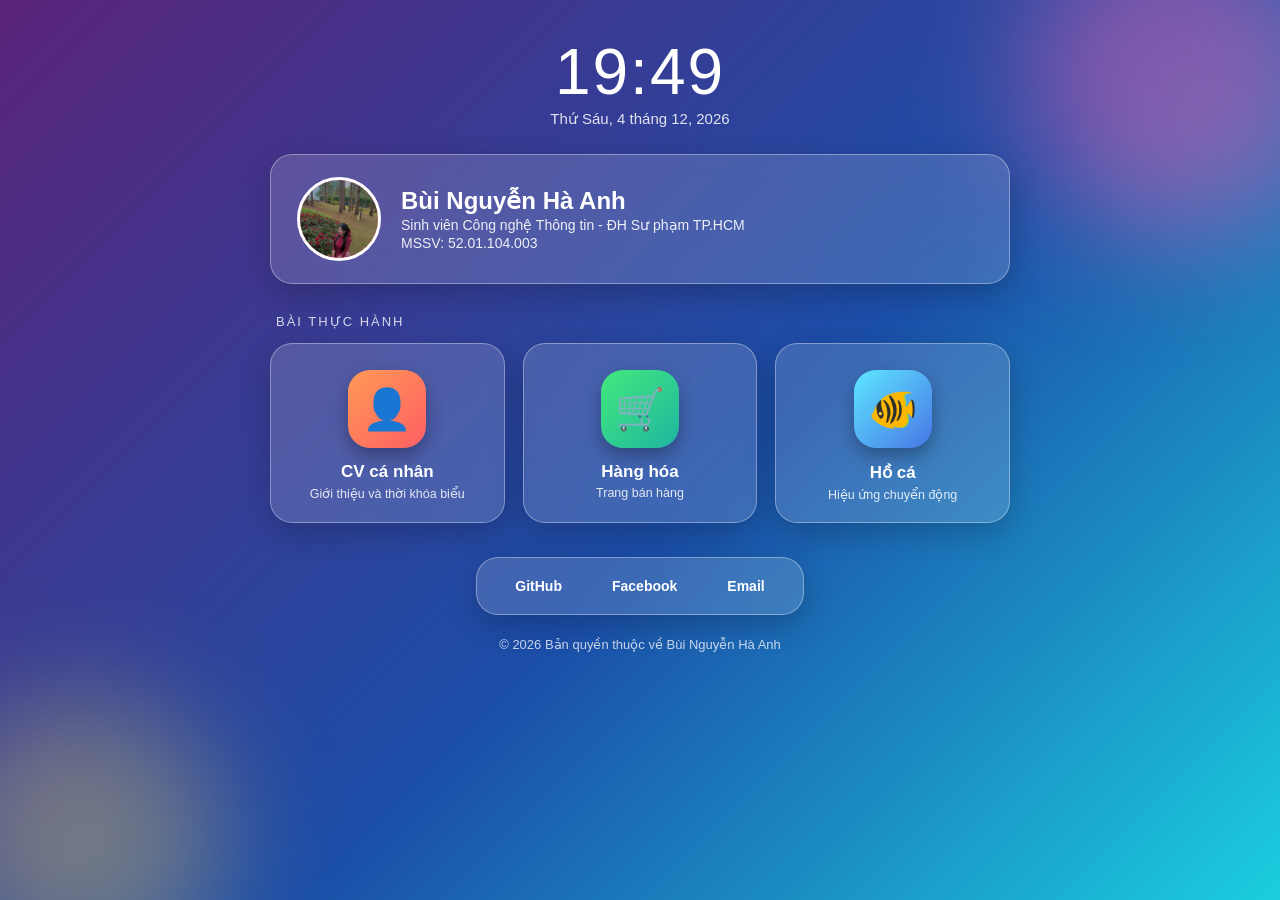
<file: index.html>
<!DOCTYPE html>
<html lang="vi">
<head>
    <meta charset="UTF-8">
    <meta name="viewport" content="width=device-width, initial-scale=1.0">
    <title>Trang chủ - Bùi Nguyễn Hà Anh</title>
    <style>
        * {
            box-sizing: border-box;
            margin: 0;
            padding: 0;
            font-family: 'Segoe UI', Tahoma, Geneva, Verdana, sans-serif;
        }
        body {
            min-height: 100vh;
            display: flex;
            flex-direction: column;
            align-items: center;
            color: white;
            background: linear-gradient(135deg, #5b247a, #1b4ea8 55%, #1bcedf);
            background-attachment: fixed;
            overflow-x: hidden;
        }

        body::before, body::after {
            content: "";
            position: fixed;
            border-radius: 50%;
            filter: blur(60px);
            z-index: 0;
        }
        body::before {
            width: 320px;
            height: 320px;
            top: -80px;
            right: -60px;
            background: rgba(255, 105, 180, 0.45);
        }
        body::after {
            width: 280px;
            height: 280px;
            bottom: -80px;
            left: -60px;
            background: rgba(255, 220, 90, 0.35);
        }
        .trang {
            position: relative;
            z-index: 1;
            width: 100%;
            max-width: 780px;
            padding: 40px 20px 30px;
            flex: 1;
            display: flex;
            flex-direction: column;
        }

        .gio {
            text-align: center;
            margin-bottom: 26px;
        }
        .gio .so {
            font-size: 64px;
            font-weight: 200;
            letter-spacing: 2px;
            line-height: 1;
        }
        .gio .ngay {
            margin-top: 6px;
            font-size: 15px;
            opacity: 0.85;
        }

        .kinh {
            background: rgba(255, 255, 255, 0.15);
            border: 1px solid rgba(255, 255, 255, 0.35);
            backdrop-filter: blur(14px);
            -webkit-backdrop-filter: blur(14px);
            border-radius: 22px;
            box-shadow: 0 10px 30px rgba(0, 0, 0, 0.2);
        }
        .hoso {
            display: flex;
            align-items: center;
            gap: 20px;
            padding: 22px 26px;
            margin-bottom: 30px;
        }
        .anh {
            flex-shrink: 0;
            position: relative;
            width: 84px;
            height: 84px;
            border-radius: 50%;
            border: 3px solid white;
            background: #ff7eb3;
            font-size: 28px;
            font-weight: bold;
            display: flex;
            align-items: center;
            justify-content: center;
            overflow: hidden;
        }
        .anh img {
            position: absolute;
            inset: 0;
            width: 100%;
            height: 100%;
            object-fit: cover;
        }
        .hoso h1 {
            font-size: 24px;
        }
        .hoso p {
            font-size: 14px;
            opacity: 0.9;
            margin-top: 2px;
        }

        .tieude {
            font-size: 13px;
            letter-spacing: 2px;
            text-transform: uppercase;
            opacity: 0.8;
            margin: 0 6px 14px;
        }
        .luoi {
            display: grid;
            grid-template-columns: repeat(auto-fit, minmax(150px, 1fr));
            gap: 18px;
        }
        .app {
            display: flex;
            flex-direction: column;
            align-items: center;
            text-align: center;
            padding: 26px 16px 20px;
            color: white;
            text-decoration: none;
            transition: transform 0.25s, background 0.25s;
        }
        .app:hover {
            transform: translateY(-8px) scale(1.04);
            background: rgba(255, 255, 255, 0.26);
        }
        .app .bieutuong {
            width: 78px;
            height: 78px;
            border-radius: 22px;
            font-size: 40px;
            display: flex;
            align-items: center;
            justify-content: center;
            background: var(--nen);
            box-shadow: 0 8px 18px rgba(0, 0, 0, 0.3);
            margin-bottom: 14px;
        }
        .app h3 {
            font-size: 17px;
        }
        .app p {
            font-size: 12.5px;
            opacity: 0.85;
            margin-top: 4px;
        }
        .a1 { --nen: linear-gradient(135deg, #ff9a56, #ff5e62); }
        .a2 { --nen: linear-gradient(135deg, #43e97b, #1fb5a3); }
        .a3 { --nen: linear-gradient(135deg, #5ee7ff, #4776e6); }

        .dock {
            display: flex;
            justify-content: center;
            gap: 14px;
            padding: 12px 20px;
            margin: 34px auto 0;
        }
        .dock a {
            color: white;
            text-decoration: none;
            font-size: 14px;
            font-weight: 600;
            padding: 8px 18px;
            border-radius: 14px;
            transition: background 0.25s;
        }
        .dock a:hover {
            background: rgba(255, 255, 255, 0.25);
        }
        footer {
            margin-top: 22px;
            text-align: center;
            font-size: 13px;
            opacity: 0.75;
        }

        @media (max-width: 520px) {
            .gio .so {
                font-size: 52px;
            }
            .hoso {
                flex-direction: column;
                text-align: center;
            }
            .luoi {
                grid-template-columns: 1fr 1fr;
                gap: 12px;
            }
        }
    </style>
</head>
<body>
    <div class="trang">

        <div class="gio">
            <div class="so" id="gio">--:--</div>
            <div class="ngay" id="ngay"></div>
        </div>

        <div class="kinh hoso">
            <div class="anh">
                BA
                <img src="CV%20ca%20nhan/anh%20dai%20dien.jpeg" alt="Bùi Nguyễn Hà Anh" onerror="this.remove()">
            </div>
            <div>
                <h1>Bùi Nguyễn Hà Anh</h1>
                <p>Sinh viên Công nghệ Thông tin - ĐH Sư phạm TP.HCM</p>
                <p>MSSV: 52.01.104.003</p>
            </div>
        </div>

        <div class="tieude">Bài thực hành</div>
        <div class="luoi">
            <a class="kinh app a1" href="https://popau0907-collab.github.io/2611comp180203/CV%20ca%20nhan/cvcanhan.html">
                <div class="bieutuong">👤</div>
                <h3>CV cá nhân</h3>
                <p>Giới thiệu và thời khóa biểu</p>
            </a>
            <a class="kinh app a2" href="https://popau0907-collab.github.io/2611comp180203/Hang%20hoa/hanghoa.html">
                <div class="bieutuong">🛒</div>
                <h3>Hàng hóa</h3>
                <p>Trang bán hàng</p>
            </a>
            <a class="kinh app a3" href="https://popau0907-collab.github.io/2611comp180203/Ho%20ca/hoca.html">
                <div class="bieutuong">🐠</div>
                <h3>Hồ cá</h3>
                <p>Hiệu ứng chuyển động</p>
            </a>
        </div>

        <div class="kinh dock">
            <a href="https://github.com/popau0907-collab" target="_blank">GitHub</a>
            <a href="https://www.facebook.com/annieee189" target="_blank">Facebook</a>
            <a href="mailto:popau0907gmail.com">Email</a>
        </div>

        <footer>&copy; 2026 Bản quyền thuộc về Bùi Nguyễn Hà Anh</footer>
    </div>

    <script>
        function capNhat() {
            var bay = new Date();
            var gio = String(bay.getHours()).padStart(2, "0");
            var phut = String(bay.getMinutes()).padStart(2, "0");
            document.getElementById("gio").textContent = gio + ":" + phut;
            document.getElementById("ngay").textContent = bay.toLocaleDateString("vi-VN", {
                weekday: "long", day: "numeric", month: "long", year: "numeric"
            });
        }
        capNhat();
        setInterval(capNhat, 1000);
    </script>
</body>
</html>
</file>
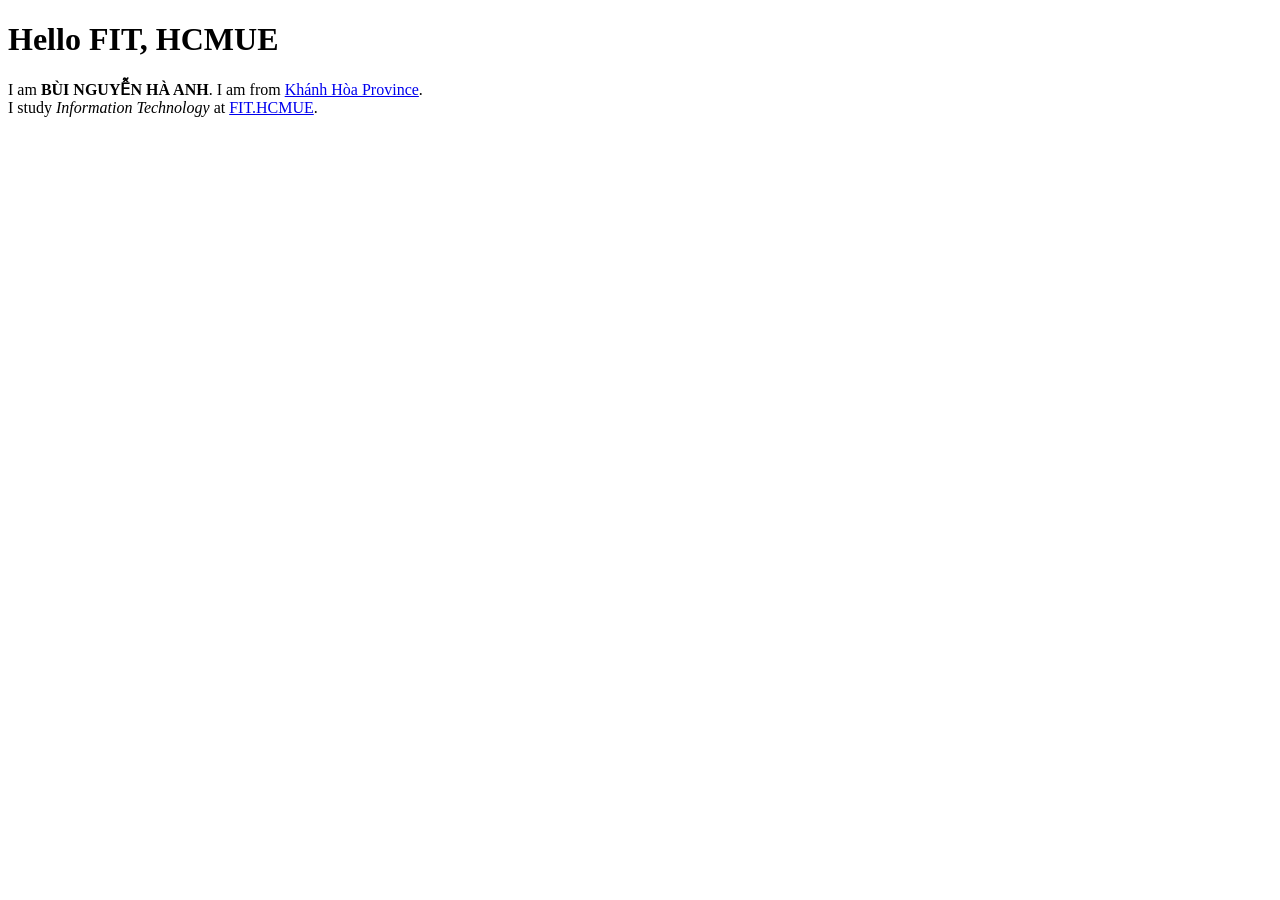
<file: b1.1.2.html>
<!DOCTYPE html>
<html lang="vi">
<head>
    <meta charset="UTF-8">
    <title>Hello FIT, HCMUE</title>
</head>
<body>
    <h1>Hello FIT, HCMUE</h1>
    <p>
        I am <b>BÙI NGUYỄN HÀ ANH</b>. I am from <a href="https://khanhhoa.gov.vn/" target="_blank">Khánh Hòa Province</a>.<br>
        I study <i>Information Technology</i> at <a href="https://hcmue.edu.vn" target="_blank">FIT.HCMUE</a>.
    </p>
</body>
</html>
</file>
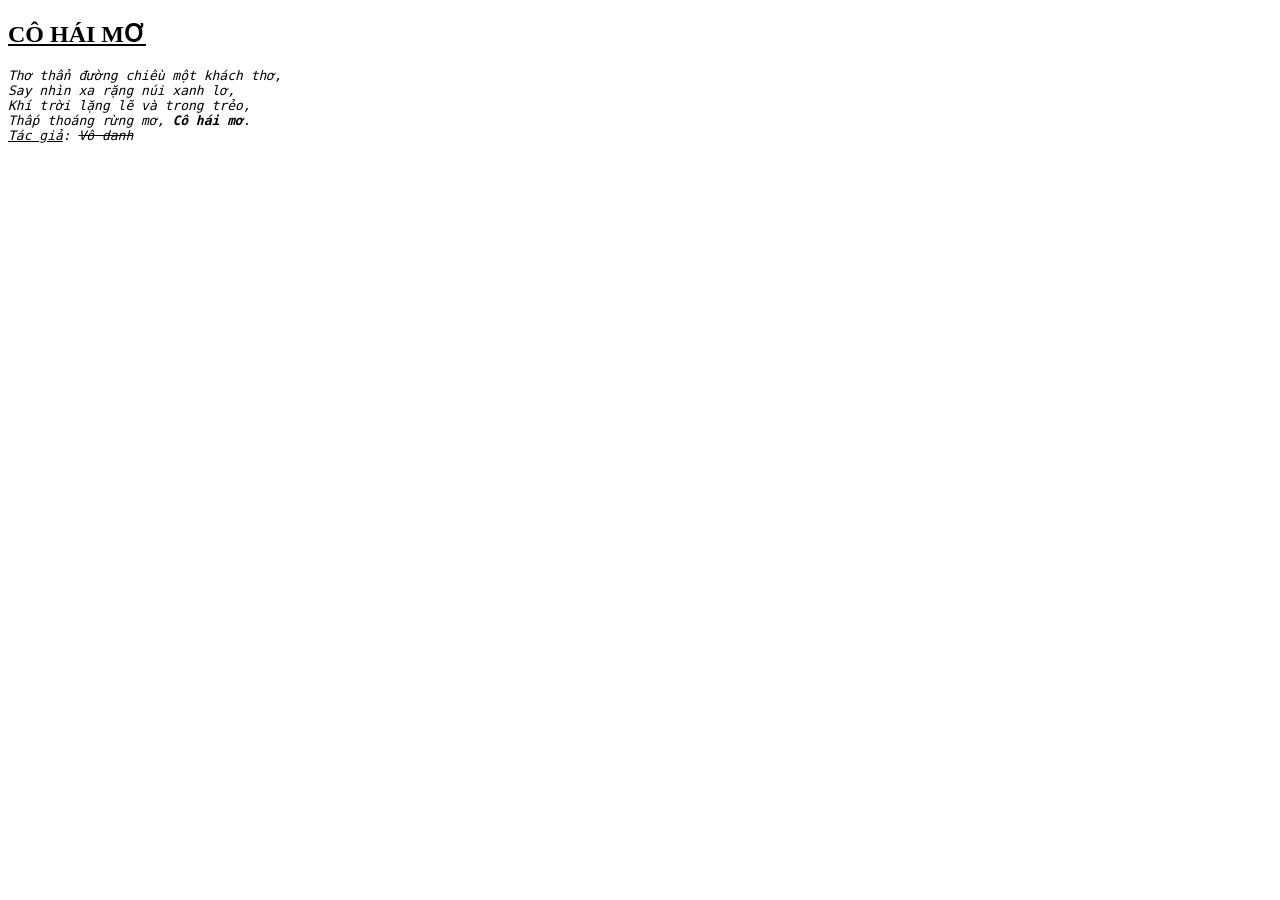
<file: b1.2.4.html>
<!DOCTYPE html>
<html lang="vi">
<head>
    <meta charset="UTF-8">
    <title>Cô Hái Mơ</title>
</head>
<body>
    <h2><u>CÔ HÁI MƠ</u></h2>
    <pre>
<i>Thơ thẩn đường chiều một khách thơ,
Say nhìn xa rặng núi xanh lơ,
Khí trời lặng lẽ và trong trẻo,
Thấp thoáng rừng mơ, <b>Cô hái mơ</b>.
<u>Tác giả</u>: <del>Vô danh</del></i>
    </pre>
</body>
</html>
</file>
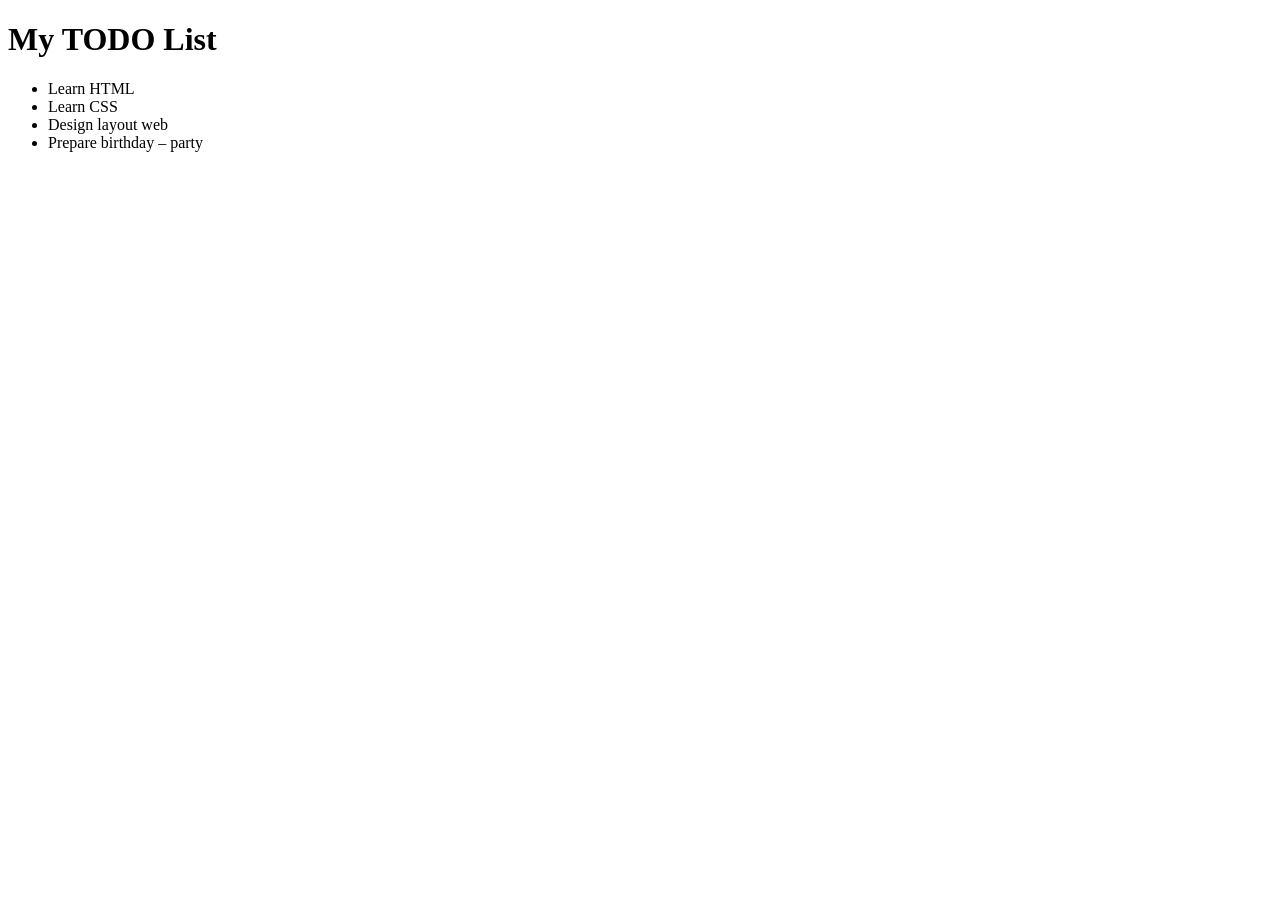
<file: b1.3.1.html>
<!DOCTYPE html>
<html lang="vi">
<head>
    <meta charset="UTF-8">
    <title>TODO List</title>
</head>
<body>
    <h1>My TODO List</h1>
    <ul>
        <li>Learn HTML</li>
        <li>Learn CSS</li>
        <li>Design layout web</li>
        <li>Prepare birthday &ndash; party</li>
    </ul>
</body>
</html>
</file>
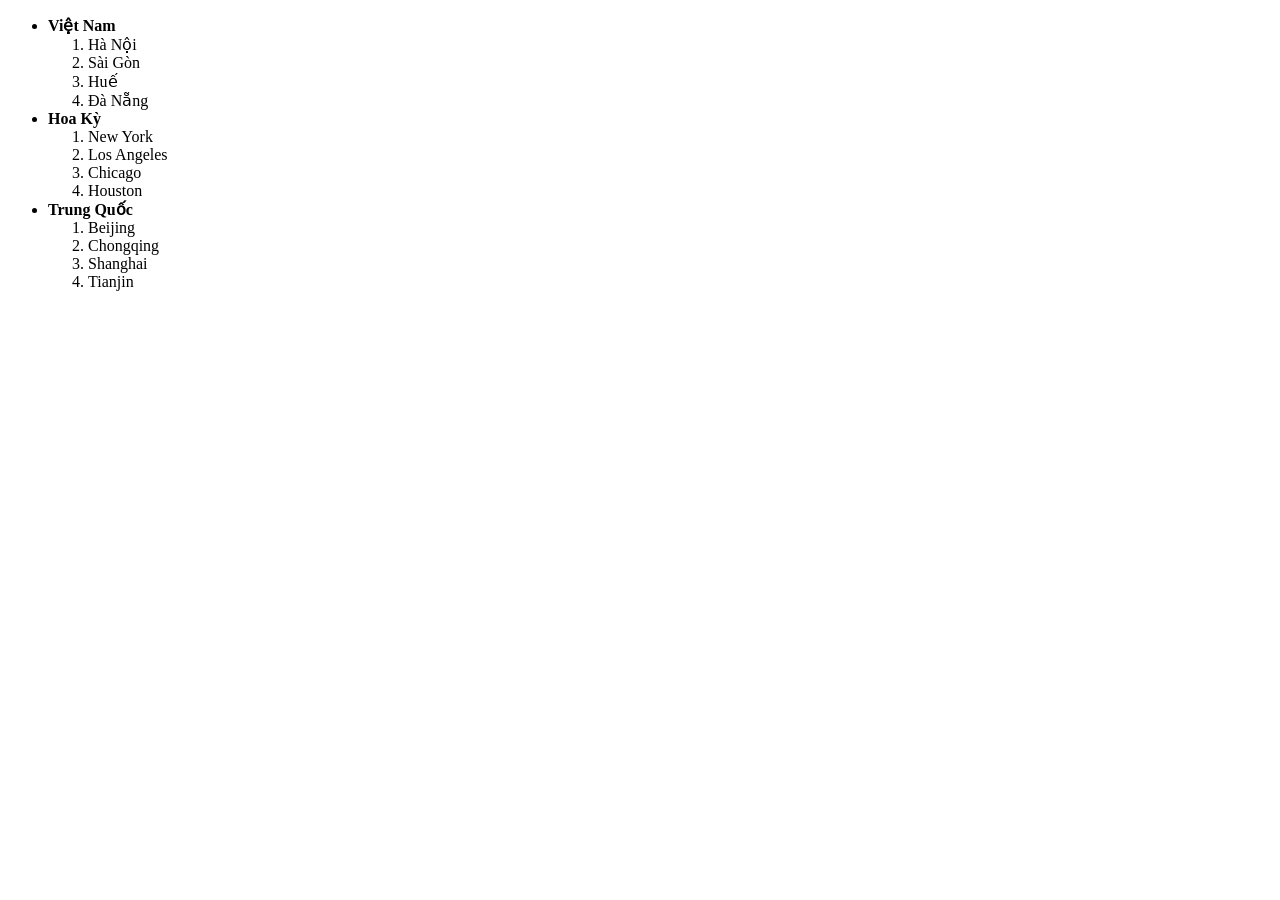
<file: b1.3.2.html>
<!DOCTYPE html>
<html lang="vi">
<head>
    <meta charset="UTF-8">
    <title>Địa danh du lịch</title>
</head>
<body>
    <ul>
        <li><b>Việt Nam</b>
            <ol>
                <li>Hà Nội</li>
                <li>Sài Gòn</li>
                <li>Huế</li>
                <li>Đà Nẵng</li>
            </ol>
        </li>
        <li><b>Hoa Kỳ</b>
            <ol>
                <li>New York</li>
                <li>Los Angeles</li>
                <li>Chicago</li>
                <li>Houston</li>
            </ol>
        </li>
        <li><b>Trung Quốc</b>
            <ol>
                <li>Beijing</li>
                <li>Chongqing</li>
                <li>Shanghai</li>
                <li>Tianjin</li>
            </ol>
        </li>
    </ul>
</body>
</html>
</file>
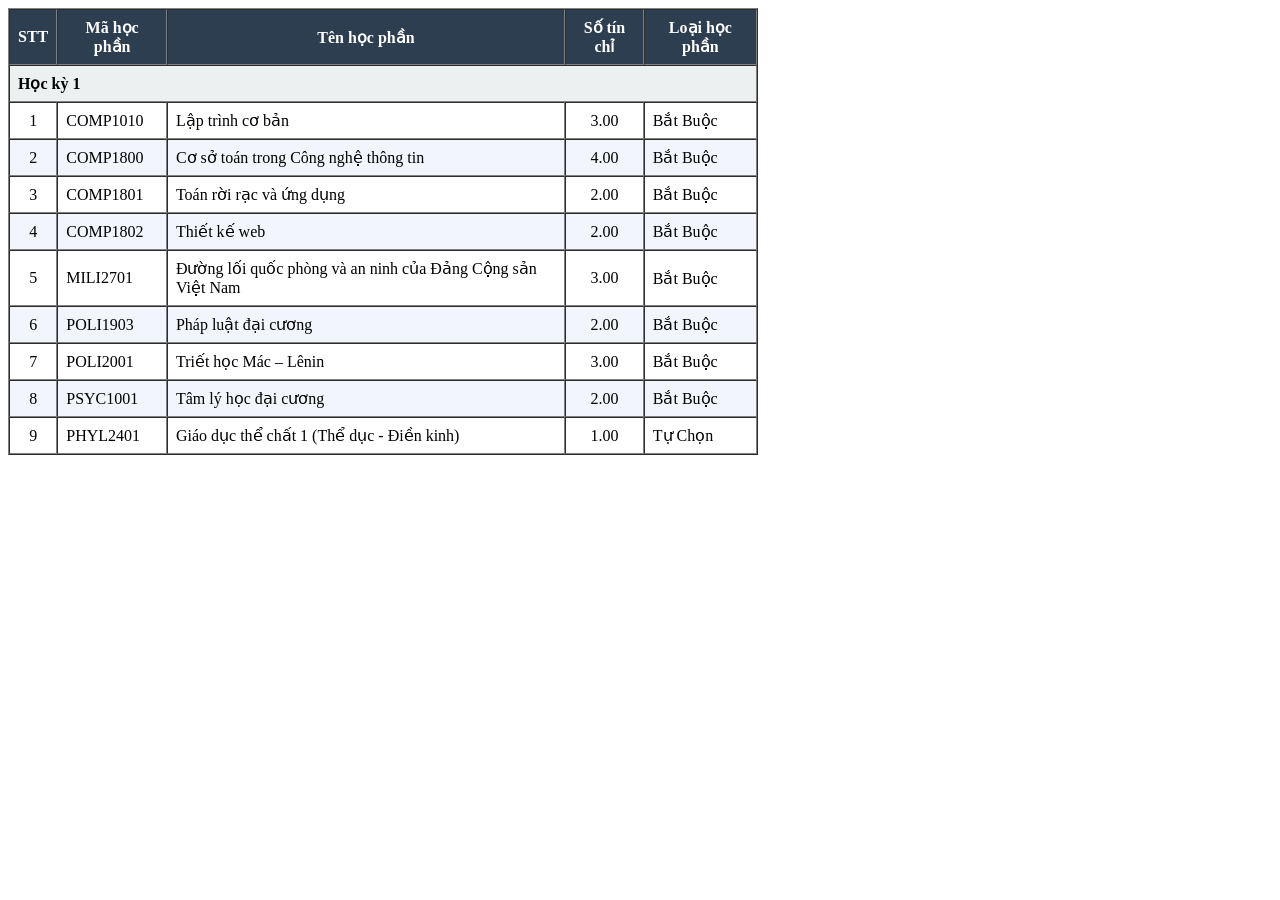
<file: b1.5.html>
<!DOCTYPE html>
<html lang="vi">
<head>
    <meta charset="UTF-8">
    <title>Danh sách các học phần HK1 ngành CNTT</title>
</head>
<body>
    <table border="1" cellspacing="0" cellpadding="8" width="750">
        <tr bgcolor="#2c3e50" style="color: white;">
            <th>STT</th>
            <th>Mã học phần</th>
            <th>Tên học phần</th>
            <th>Số tín chỉ</th>
            <th>Loại học phần</th>
        </tr>
        <tr bgcolor="#ecf0f1">
            <td colspan="5"><b>Học kỳ 1</b></td>
        </tr>
        <tr bgcolor="#ffffff">
            <td align="center">1</td>
            <td>COMP1010</td>
            <td>Lập trình cơ bản</td>
            <td align="center">3.00</td>
            <td>Bắt Buộc</td>
        </tr>
        <tr bgcolor="#f2f6fc">
            <td align="center">2</td>
            <td>COMP1800</td>
            <td>Cơ sở toán trong Công nghệ thông tin</td>
            <td align="center">4.00</td>
            <td>Bắt Buộc</td>
        </tr>
        <tr bgcolor="#ffffff">
            <td align="center">3</td>
            <td>COMP1801</td>
            <td>Toán rời rạc và ứng dụng</td>
            <td align="center">2.00</td>
            <td>Bắt Buộc</td>
        </tr>
        <tr bgcolor="#f2f6fc">
            <td align="center">4</td>
            <td>COMP1802</td>
            <td>Thiết kế web</td>
            <td align="center">2.00</td>
            <td>Bắt Buộc</td>
        </tr>
        <tr bgcolor="#ffffff">
            <td align="center">5</td>
            <td>MILI2701</td>
            <td>Đường lối quốc phòng và an ninh của Đảng Cộng sản Việt Nam</td>
            <td align="center">3.00</td>
            <td>Bắt Buộc</td>
        </tr>
        <tr bgcolor="#f2f6fc">
            <td align="center">6</td>
            <td>POLI1903</td>
            <td>Pháp luật đại cương</td>
            <td align="center">2.00</td>
            <td>Bắt Buộc</td>
        </tr>
        <tr bgcolor="#ffffff">
            <td align="center">7</td>
            <td>POLI2001</td>
            <td>Triết học Mác – Lênin</td>
            <td align="center">3.00</td>
            <td>Bắt Buộc</td>
        </tr>
        <tr bgcolor="#f2f6fc">
            <td align="center">8</td>
            <td>PSYC1001</td>
            <td>Tâm lý học đại cương</td>
            <td align="center">2.00</td>
            <td>Bắt Buộc</td>
        </tr>
        <tr bgcolor="#ffffff">
            <td align="center">9</td>
            <td>PHYL2401</td>
            <td>Giáo dục thể chất 1 (Thể dục - Điền kinh)</td>
            <td align="center">1.00</td>
            <td>Tự Chọn</td>
        </tr>
    </table>
</body>
</html>
</file>
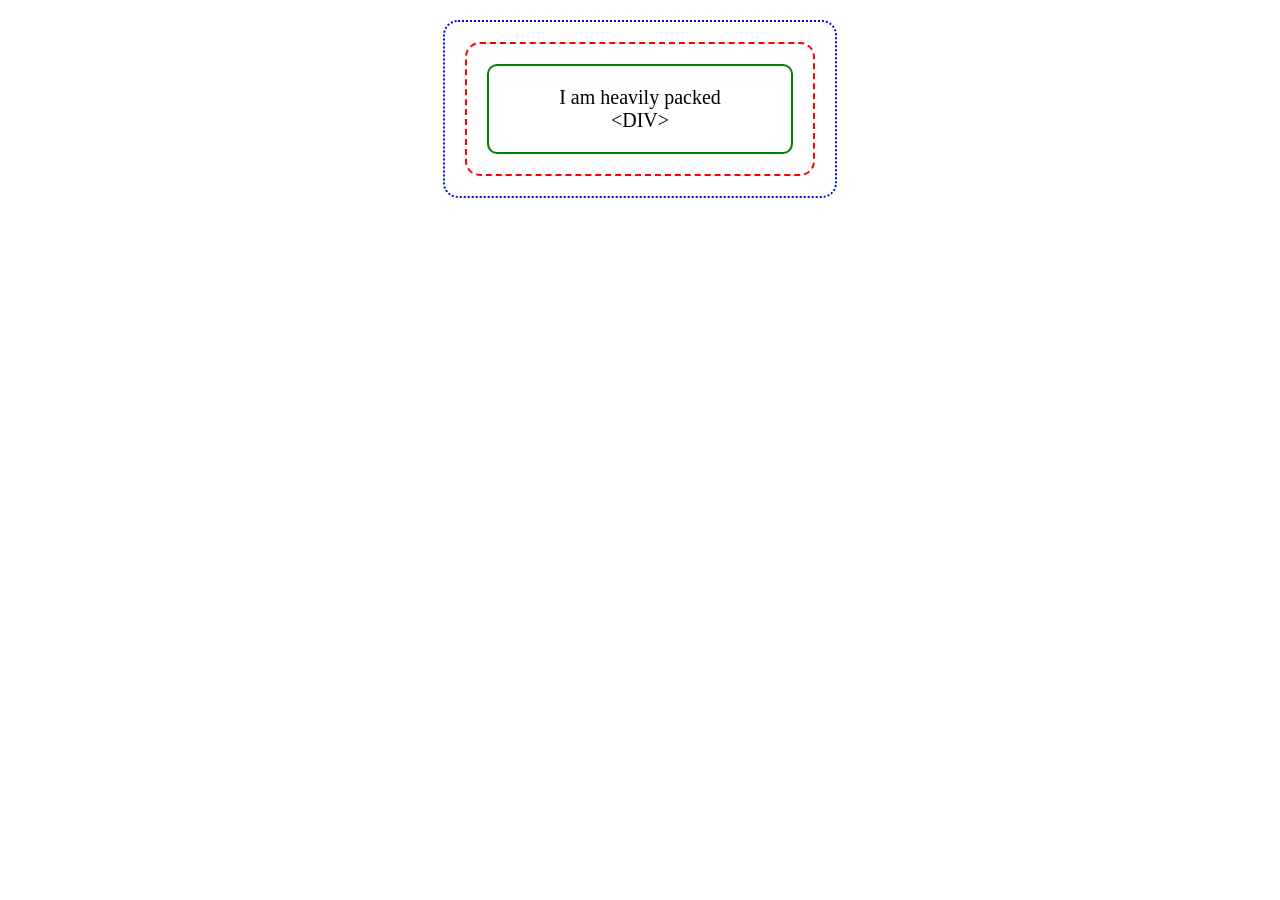
<file: b2.1.5.html>
<!DOCTYPE html>
<html lang="vi">
<head>
    <meta charset="UTF-8">
    <title>Rectangles</title>
    <style>
        .outside {
            border: 2px dotted blue;
            border-radius: 15px;
            padding: 20px;
            width: 350px;
            margin: 20px auto;
        }
        .middle {
            border: 2px dashed red;
            border-radius: 15px;
            padding: 20px;
        }
        .inner {
            border: 2px solid green;
            border-radius: 10px;
            padding: 20px;
            text-align: center;
            font-size: 20px;
        }
    </style>
</head>
<body>
    <div class="outside">
        <div class="middle">
            <div class="inner">
                I am heavily packed<br>&lt;DIV&gt;
            </div>
        </div>
    </div>
</body>
</html>
</file>
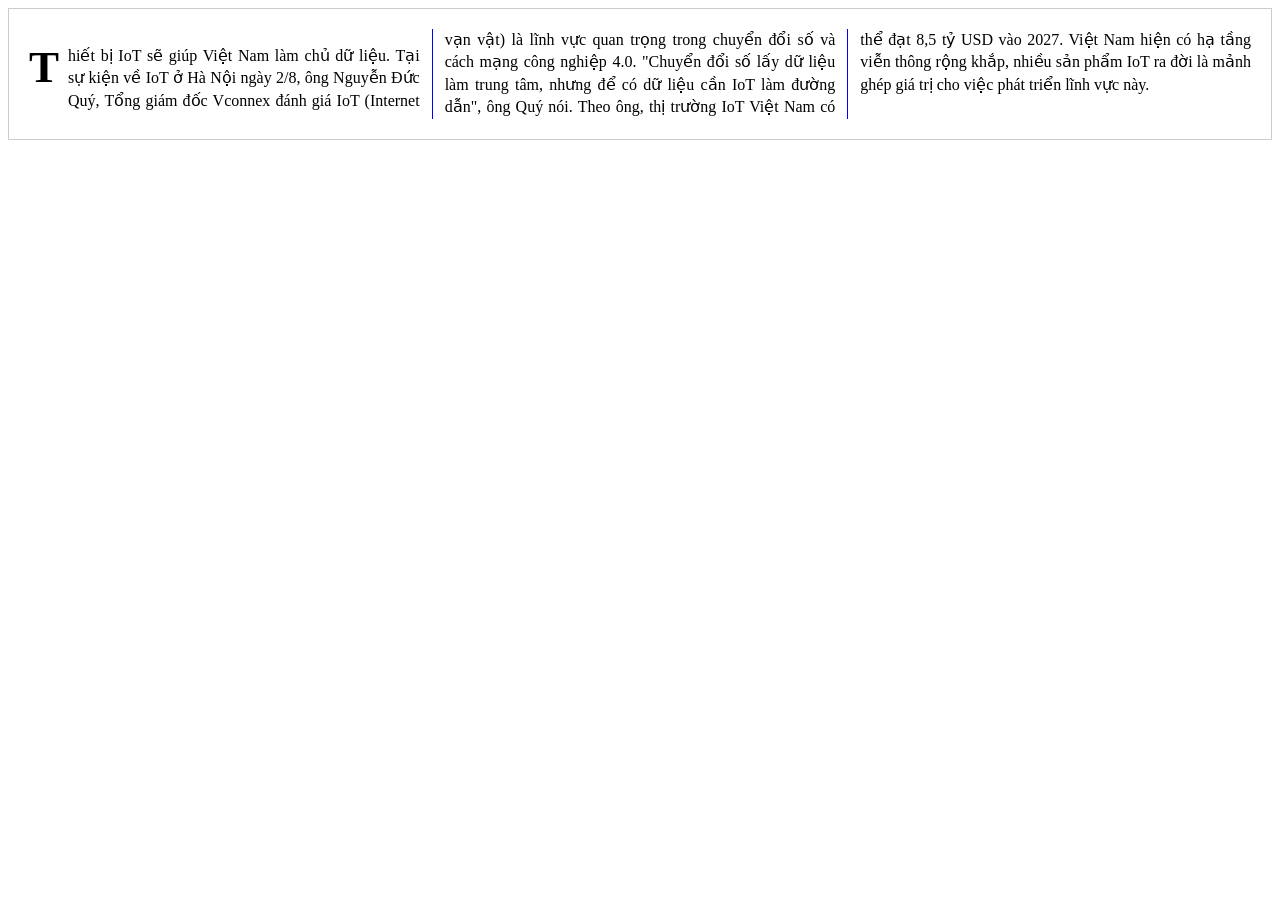
<file: B2.4.1 va 2.4.2.html>
<!DOCTYPE html>
<html lang="vi">
<head>
    <meta charset="UTF-8">
    <title>Drop Cap và Cột báo</title>
    <style>
        .newspaper {
            column-count: 3;
            column-rule: 1px solid blue;
            -webkit-column-count: 3;
            -webkit-column-rule: 1px solid blue;
            column-gap: 25px;
            text-align: justify;
            font-family: "Times New Roman", serif;
            font-size: 16px;
            line-height: 1.4;
            padding: 20px;
            border: 1px solid #ccc;
        }
        .newspaper p:first-letter {
            float: left;
            font-size: 45px;
            line-height: 1;
            font-weight: bold;
            margin-right: 9px;
        }
    </style>
</head>
<body>
    <div class="newspaper">
        <p>
            Thiết bị IoT sẽ giúp Việt Nam làm chủ dữ liệu. Tại sự kiện về IoT ở Hà Nội ngày 2/8, ông Nguyễn Đức Quý, Tổng giám đốc Vconnex đánh giá IoT (Internet vạn vật) là lĩnh vực quan trọng trong chuyển đổi số và cách mạng công nghiệp 4.0. "Chuyển đổi số lấy dữ liệu làm trung tâm, nhưng để có dữ liệu cần IoT làm đường dẫn", ông Quý nói. Theo ông, thị trường IoT Việt Nam có thể đạt 8,5 tỷ USD vào 2027. Việt Nam hiện có hạ tầng viễn thông rộng khắp, nhiều sản phẩm IoT ra đời là mảnh ghép giá trị cho việc phát triển lĩnh vực này.
        </p>
    </div>
</body>
</html>
</file>
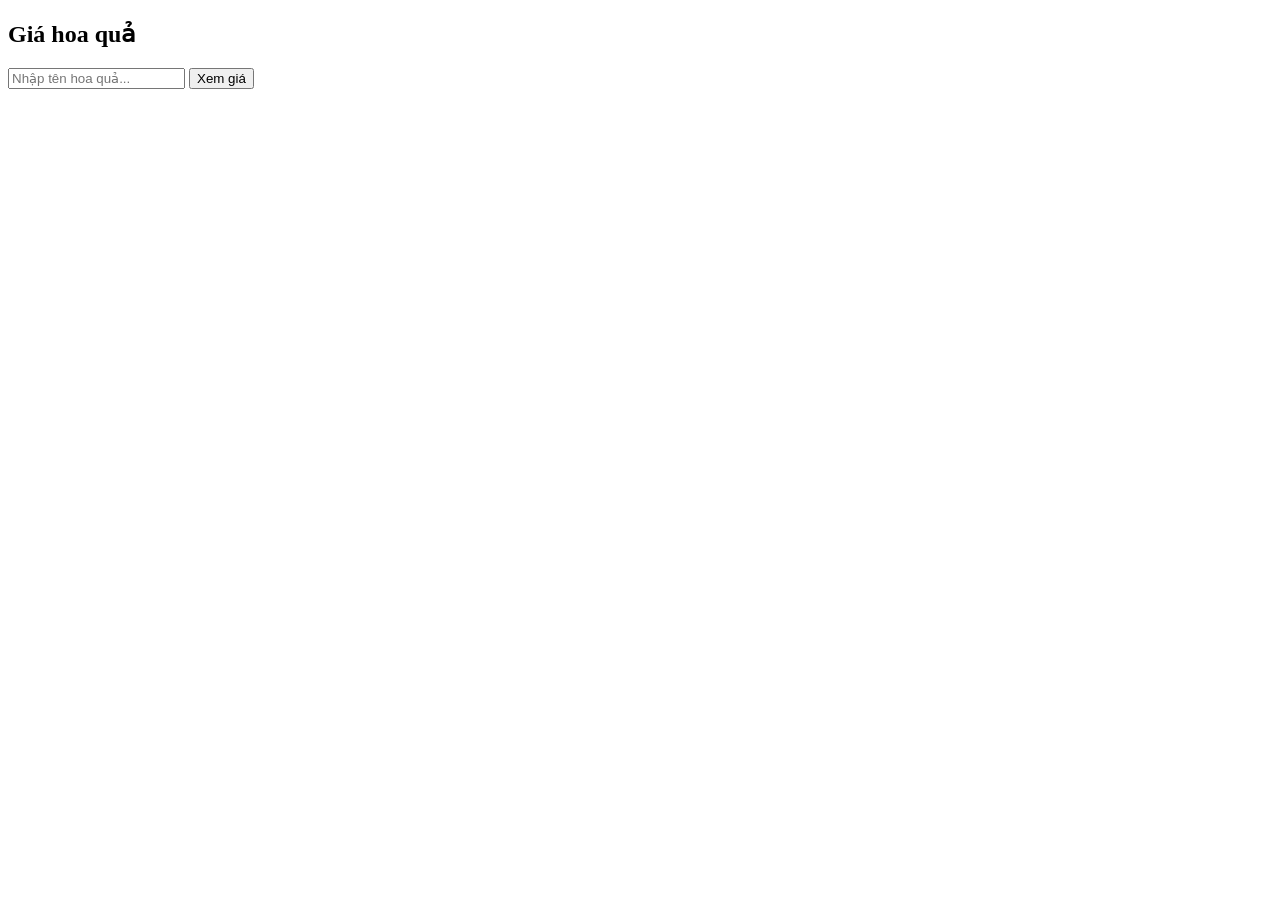
<file: b3.2.2.html>
<!DOCTYPE html>
<html lang="vi">
<head>
    <meta charset="UTF-8">
    <title>Bài 3.2.2 - Tra cứu giá hoa quả</title>
</head>
<body>
    <h2>Giá hoa quả</h2>
    <input type="text" id="ten_hoa_qua" placeholder="Nhập tên hoa quả...">
    <button onclick="xemGia()">Xem giá</button>
    <h3 id="ket_qua"></h3>

    <script>
        function xemGia() {
            let ten = document.getElementById("ten_hoa_qua").value.trim().toLowerCase();
            let gia = "";

            switch (ten) {
                case "ổi":
                case "dưa hấu":
                    gia = "20000 VNĐ/kg";
                    break;
                case "táo":
                    gia = "30000 VNĐ/kg";
                    break;
                case "cam":
                case "chôm chôm":
                    gia = "40000 VNĐ/kg";
                    break;
                case "măng cụt":
                    gia = "50000 VNĐ/kg";
                    break;
                default:
                    gia = "Tìm không thấy";
            }

            document.getElementById("ket_qua").innerText = gia;
        }
    </script>
</body>
</html>
</file>
